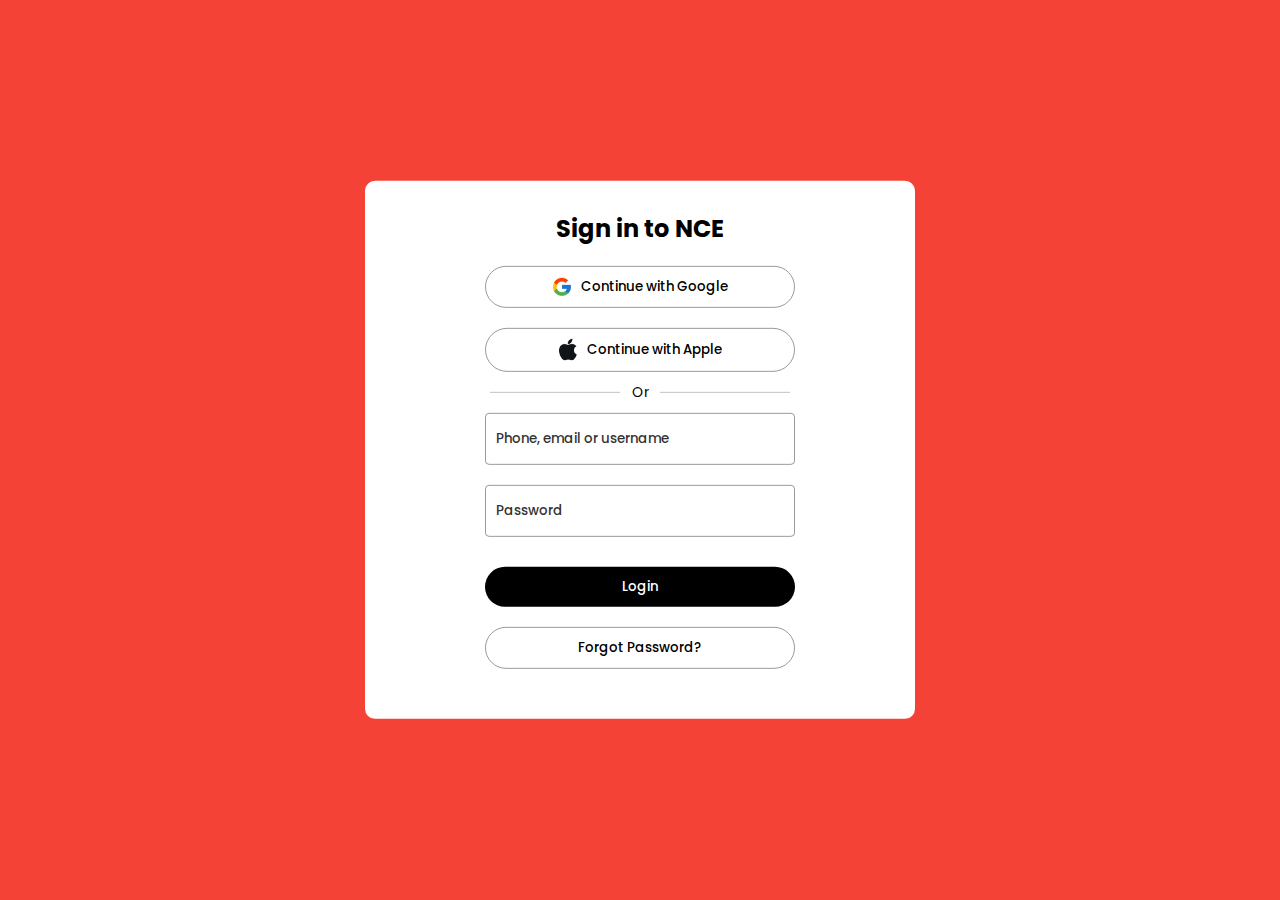
<file: Login.html>
<!DOCTYPE html>
<html lang="en">
<head>
    <meta charset="UTF-8">
    <meta http-equiv="X-UA-Compatible" content="IE=edge">
    <meta name="viewport" content="width=device-width, initial-scale=1.0">
    <title>NCE | Login-Page</title>
    <link rel="stylesheet" href="Login.css">
    <link href="https://fonts.googleapis.com/css2?family=Poppins:ital,wght@0,200;0,300;0,400;0,600;0,700;1,100&display=swap" rel="stylesheet">
</head>
<body>
    <div class="login-box">
        <h2>Sign in to NCE</h2>
        <button><img src="eduford_img/google.png"> Continue with Google</button>
        <button><img src="eduford_img/apple.png"> Continue with Apple</button>
        <hr>
        <span>Or</span>
        <form action="">
            <input type="text" placeholder="Phone, email or username">
            <input type="password" placeholder="Password">
            <button>Login</button>
        </form>
        <button>Forgot Password?</button>
    </div>
</body>
</html>
</file>
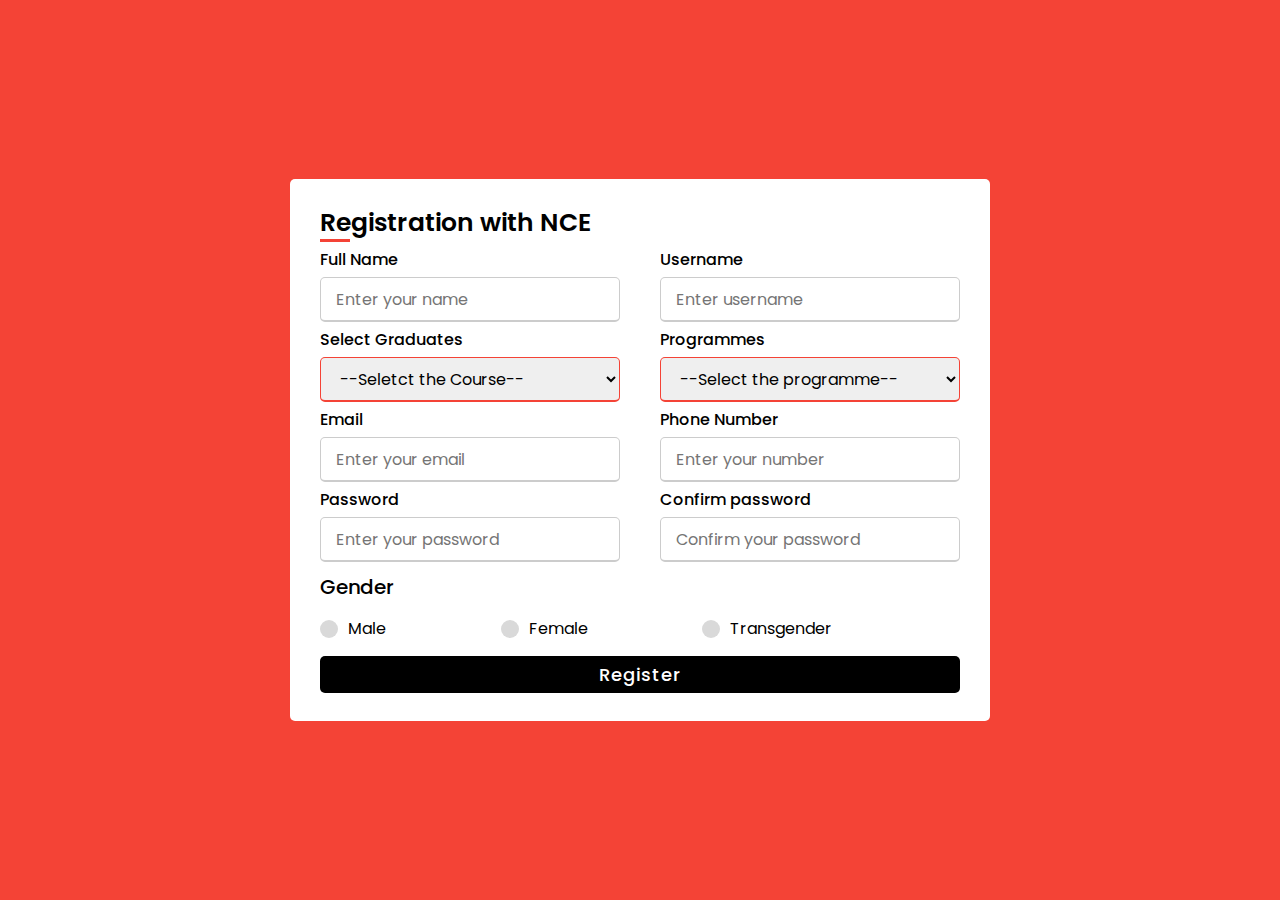
<file: Register.html>
<!DOCTYPE html>
<html lang="en">
<head>
    <meta charset="UTF-8">
    <meta http-equiv="X-UA-Compatible" content="IE=edge">
    <meta name="viewport" content="width=device-width, initial-scale=1.0">
    <title>NCE | Registration Form</title>
    <link rel="stylesheet" href="Register.css">
    <link href="https://fonts.googleapis.com/css2?family=Poppins:ital,wght@0,200;0,300;0,400;0,600;0,700;1,100&display=swap" rel="stylesheet">
</head>
<body>
    <div class="container">
        <div class="title">Registration with NCE</div>
        <form action="#">
            <div class="user-details">
                <div class="input-box">
                    <span class="details">Full Name</span>
                    <input type="text" placeholder="Enter your name" required>
                </div>
                <div class="input-box">
                    <span class="details">Username</span>
                    <input type="text" placeholder="Enter username" required>
                </div>
                <div class="input-box">
                    <span class="details">Select Graduates</span>
                    <select name="" id="">
                        <option value="">--Seletct the Course--</option>
                        <option value="">UnderGraduates(BE/B.Tech)</option>
                    </select>
                </div>
                <div class="input-box">
                    <span class="details">Programmes</span>
                    <select name="" id="">
                        <option value="">--Select the programme--</option>
                        <option value="">BE Computer Science Engineering</option>
                        <option value="">BE Civil Engineering</option>
                        <option value="">BE Electrical & Electronics Engineering</option>
                        <option value="">BE Electronic & Communication Engineering</option>
                        <option value="">BE Mechanical Engineering</option>
                        <option value="">BE Science & Humanities</option>

                    </select>
                </div>
                <div class="input-box">
                    <span class="details">Email</span>
                    <input type="email" placeholder="Enter your email" required>
                </div>
                <div class="input-box">
                    <span class="details">Phone Number</span>
                    <input type="number" placeholder="Enter your number" required>
                </div>
                <div class="input-box">
                    <span class="details">Password</span>
                    <input type="password" placeholder="Enter your password" required>
                </div>
                <div class="input-box">
                    <span class="details">Confirm password</span>
                    <input type="password" placeholder="Confirm your password" required>
                </div>
            </div>
            <div class="gender-details">
                <input type="radio" name="gender" id="dot-1">
                <input type="radio" name="gender" id="dot-2">
                <input type="radio" name="gender" id="dot-3">
                <span class="gender-title">Gender</span>
                <div class="category">
                    <label for="dot-1">
                        <span class="dot one"></span>
                        <span class="gender">Male</span>
                    </label>
                    <label for="dot-2">
                        <span class="dot two"></span>
                        <span class="gender">Female</span>
                    </label>
                    <label for="dot-3">
                        <span class="dot three"></span>
                        <span class="gender">Transgender</span>
                    </label>
                </div>
            </div>
            <div class="button">
                <input type="submit" value="Register">
            </div>
        </form>
    </div>
</body>
</html>
</file>
<file: Login.css>
* {
    margin: 0;
    padding: 0;
    font-family: 'Poppins', sans-serif;
    box-sizing: border-box;
}
body {
    background: #f44336;
}
.login-box {
    background: #fff;
    padding: 30px 120px;
    width: 550px;
    position: absolute;
    top: 50%;
    left: 50%;
    transform: translate(-50%, -50%);
    text-align: center;
    border-radius: 10px;
}
.login-box h2 {
    margin-bottom: 20px;
}
.login-box button img {
    width: 18px;
    margin-right: 10px;
}
.login-box button {
    width: 100%;
    padding: 10px 0;
    display: flex;
    align-items: center;
    justify-content: center;
    margin: 20px 0;
    border-radius: 30px;
    background: transparent;
    border: 1px solid #999;
    font-weight: 500;
    cursor: pointer;
}
.login-box hr {
    border: 0;
    height: 1px;
    background: #c2c2c2;
    margin: 5px;
}
.login-box span {
    display: block;
    width: 40px;
    margin: auto;
    background: #fff;
    font-size: 14px;
    margin-top: -16px;
}
.login-box input {
    width: 100%;
    background: transparent;
    border: 1px solid #999;
    outline: 0;
    padding: 15px 10px;
    border-radius: 4px;
    margin: 10px 0;
}
::placeholder {
    font-weight: 500;
    color: #333;
}
.login-box form button {
    background: #000;
    color: #fff;
    border: 0;
    margin-bottom: 15px;
}
</file>
<file: Register.css>
* {
    margin: 0;
    padding: 0;
    font-family: 'poppins', sans-serif;
    box-sizing: border-box;
}
body {
    display: flex;
    height: 100vh;
    padding: 10px;
    justify-content: center;
    align-items: center;
    background: #f44336;
}
.container {
    max-width: 700px;
    width: 100%;
    background: #fff;
    padding: 25px 30px;
    border-radius: 5px;
}
.container .title {
    font-size: 25px;
    font-weight: 600;
    position: relative;
}
.container .title::before {
    content: '';
    position: absolute;
    left: 0;
    bottom: 0;
    height: 3px;
    width: 30px;
    background: #f44336;
}
.container form .user-details {
    display: flex;
    flex-wrap: wrap;
    justify-content: space-between;
    margin: 5px 0 5px 0;
}
form .user-details .input-box{
    margin-bottom: 5px;
    width: calc(100% / 2 - 20px);
}
.user-details .input-box .details {
    display: block;
    font-weight: 500;
    margin-bottom: 5px;
}
.user-details .input-box input {
    height: 45px;
    width: 100%;
    outline: none;
    border-radius: 5px;
    border: 1px solid #ccc;
    padding-left: 15px;
    font-size: 16px;
    border-bottom-width: 2px;
    transition: all 0.3s ease;
}
.user-details .input-box select {
    height: 45px;
    width: 100%;
    outline: none;
    border-radius: 5px;
    border: 1px solid #ccc;
    padding-left: 15px;
    font-size: 16px;
    border-bottom-width: 2px;
    transition: all 0.3s ease;    
}
.user-details .input-box input:focus,
.user-details .input-box input:valid{
    border-color: #f44336;
}
.user-details .input-box select:focus,
.user-details .input-box select:valid{
    border-color: #f44336;
}
form .gender-details .gender-title{
    font-size: 20px;
    font-weight: 500;
}
form .gender-details .category {
    display: flex;
    width: 80%;
    margin: 14px 0;
    justify-content: space-between;
}
.gender-details .category label{
    display: flex;
    align-items: center;
}
.gender-details .category .dot {
    height: 18px;
    width: 18px;
    background: #d9d9d9;
    border-radius: 50%;
    margin-right: 10px;
    border: 5px solid transparent;
    transition: all 0.3s ease;
}
#dot-1:checked ~ .category .one,
#dot-2:checked ~ .category .two,
#dot-3:checked ~ .category .three {
    border-color: #d9d9d9;
    background: #f44336;
}
form input[type="radio"] {
    display: none;
}
form .button {
    height: 25px;
    margin: 15px 0;
}
form .button input {
    padding-top: 5px;
    padding-bottom: 5px;
    width: 100%;
    outline: none;
    color: #fff;
    border: none;
    font-size: 18px;
    font-weight: 500;
    border-radius: 5px;
    letter-spacing: 1px;
    background: #000;
    cursor: pointer;
}
@media (max-width: 584px) {
    .container {
        max-width: 100%;
    }
    form .user-details .input-box {
        margin-bottom: 5px;
        width: 100%;
    }
    form .user-details .category {
        width: 100%;
    }
    .container form .user-details {
        max-height: 300px;
        overflow-y: scroll;
    }
    .user-details::-webkit-scrollbar {
        width: 0;
    }
}
</file>
